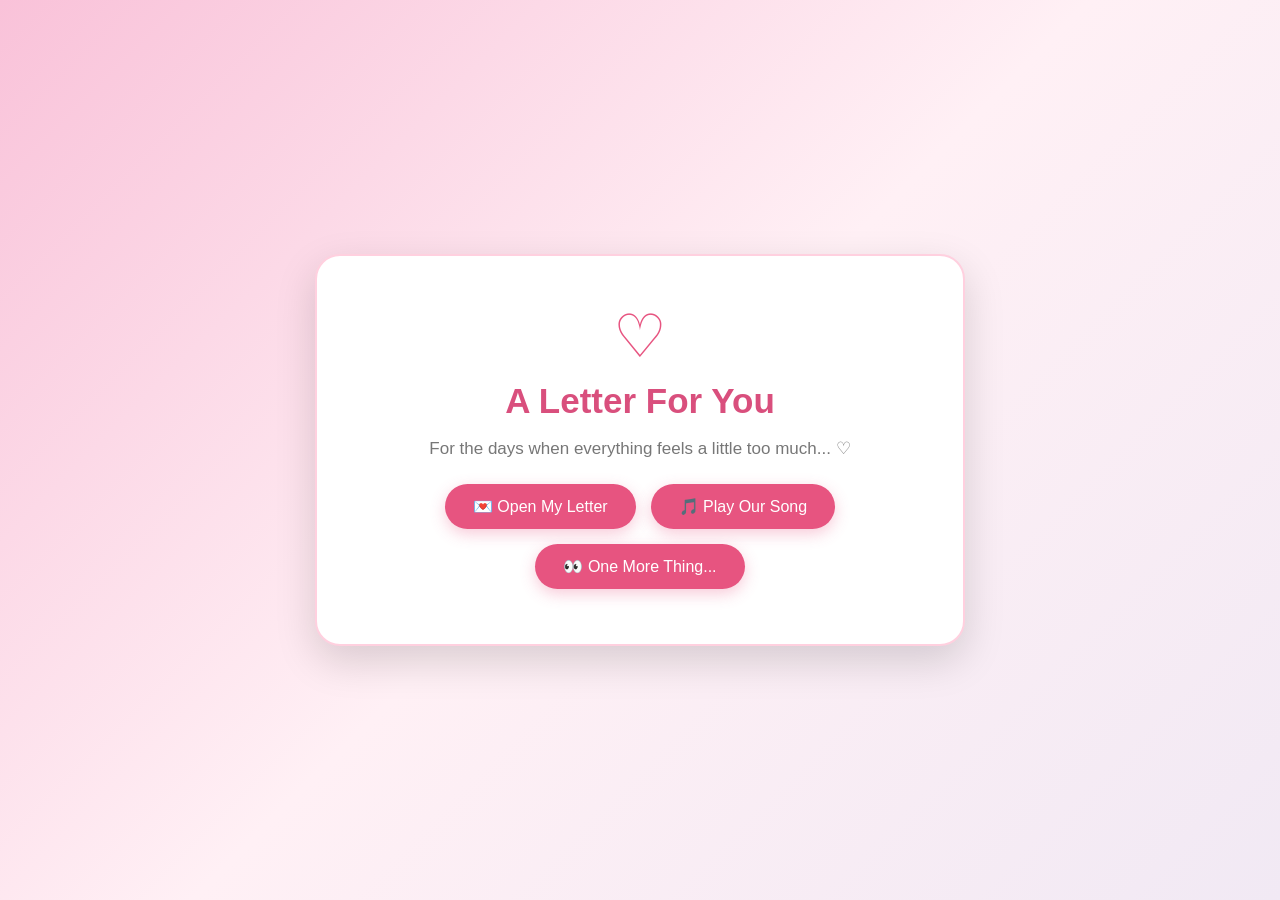
<file: index.html>
<!DOCTYPE html>
<html lang="en">

<head>
    <meta charset="UTF-8">
    <meta name="viewport" content="width=device-width, initial-scale=1.0">

    <title>A Letter For You ♡</title>

    <link rel="stylesheet" href="style.css">
</head>

<body>

    <!-- BACKGROUND MUSIC -->
    <audio id="backgroundMusic" loop>
        <source src="Joji - SLOW DANCING IN THE DARK.mp3" type="audio/mpeg">
    </audio>


    <!-- LETTER CARD -->
    <div class="letter">

        <div class="heart">♡</div>

        <h1>A Letter For You</h1>

        <p class="intro">
            For the days when everything feels a little too much... ♡
        </p>


        <!-- BUTTONS -->
        <div class="button-container">

            <button onclick="openLetter()">
                💌 Open My Letter
            </button>

            <button id="musicButton" onclick="toggleMusic()">
                🎵 Play Our Song
            </button>

            <button onclick="showFace()">
                👀 One More Thing...
            </button>

        </div>


        <!-- LETTER -->
        <div id="message">

            <p>
                Hey, I know things have been really hard for you lately,
                especially with school and all the pressure you're dealing with.
            </p>

            <p>
                I just want you to know that you don't have to figure
                everything out all at once. It's okay to feel tired.
                It's okay to take a break. You don't always have to be
                productive or have everything under control.
            </p>

            <p>
                Please don't be too hard on yourself. Your grades,
                deadlines, and mistakes don't define how capable you are.
                I see how much effort you're putting in, even on the days
                when you feel like you're not doing enough.
            </p>

            <p>
                I'm proud of you, not only when you succeed, but also
                when you keep trying even when things get difficult.
            </p>

            <p>
                And when everything starts to feel too heavy, remember
                that you don't have to carry it all by yourself.
                I'm here. You can talk to me, complain to me, cry if
                you need to, or we can just sit quietly together.
            </p>

            <p>
                Take things one day at a time, okay?
                You don't need to have your whole future figured out right now.
            </p>

            <p>
                Believe in yourself a little more.
                And on the days when that's difficult,
                I'll believe in you for you. ♡
            </p>

            <p class="ending">
                You've got this, love. ♡
                <br><br>
                I'm always here for you.
            </p>

        </div>

    </div>


    <!-- ============================= -->
    <!-- FACE POPUP -->
    <!-- ============================= -->

    <div id="facePopup" class="popup">

        <div class="popup-content">

            <span class="close" onclick="closeFace()">
                
            </span>

            <img src="pic.jpg" alt="That's me ♡">

            <h2>Surprise! ♡</h2>

            <p>
                Whenever things get hard,
                just remember that I'm always here for you. 💗
            </p>

        </div>

    </div>


    <!-- ============================= -->
    <!-- JAVASCRIPT -->
    <!-- ============================= -->

    <script>

        // OPEN LETTER
        function openLetter() {

            const message = document.getElementById("message");

            message.style.display = "block";
        }


        // PLAY / PAUSE MUSIC
        function toggleMusic() {

            const music = document.getElementById("backgroundMusic");
            const button = document.getElementById("musicButton");

            music.volume = 0.5;

            if (music.paused) {

                music.play();

                button.innerHTML = "⏸ Pause Our Song";

            } else {

                music.pause();

                button.innerHTML = "🎵 Play Our Song";

            }
        }


        // SHOW FACE
        function showFace() {

            const popup = document.getElementById("facePopup");

            popup.style.display = "flex";
        }


        // CLOSE FACE
        function closeFace() {

            const popup = document.getElementById("facePopup");

            popup.style.display = "none";
        }


        // CLOSE POPUP WHEN CLICKING OUTSIDE
        window.onclick = function(event) {

            const popup = document.getElementById("facePopup");

            if (event.target === popup) {

                popup.style.display = "none";
            }
        }

    </script>

</body>

</html>
</file>
<file: style.css>
/* ============================= */
/* GENERAL PAGE */
/* ============================= */

* {
    box-sizing: border-box;
}

body {
    margin: 0;
    padding: 30px;

    min-height: 100vh;

    display: flex;
    justify-content: center;
    align-items: center;

    font-family: Arial, Helvetica, sans-serif;

    background: linear-gradient(
        135deg,
        #f9c2d9,
        #fff0f5,
        #f1e9f4
    );
}


/* ============================= */
/* LETTER CARD */
/* ============================= */

.letter {
    width: 90%;
    max-width: 650px;

    background-color: #ffffff;

    padding: 45px;

    border-radius: 25px;

    text-align: center;

    box-shadow: 0 15px 40px rgba(0, 0, 0, 0.15);

    border: 2px solid #ffd0df;
}


/* ============================= */
/* TITLE */
/* ============================= */

h1 {
    color: #d94f7d;

    font-size: 35px;

    margin-top: 10px;
    margin-bottom: 10px;
}


/* ============================= */
/* INTRO TEXT */
/* ============================= */

.intro {
    color: #777;

    font-size: 17px;

    margin-bottom: 25px;
}


/* ============================= */
/* HEART */
/* ============================= */

.heart {
    font-size: 60px;

    color: #e75480;

    animation: heartbeat 1.5s infinite;
}


/* HEART ANIMATION */

@keyframes heartbeat {

    0% {
        transform: scale(1);
    }

    50% {
        transform: scale(1.2);
    }

    100% {
        transform: scale(1);
    }
}


/* ============================= */
/* BUTTON CONTAINER */
/* ============================= */

.button-container {
    display: flex;

    justify-content: center;
    align-items: center;

    gap: 15px;

    margin-top: 20px;
    margin-bottom: 10px;

    flex-wrap: wrap;
}


/* ============================= */
/* BUTTON */
/* ============================= */

button {
    background-color: #e75480;

    color: white;

    border: none;

    padding: 13px 28px;

    border-radius: 30px;

    font-size: 16px;

    cursor: pointer;

    transition: 0.3s;

    box-shadow: 0 5px 15px rgba(231, 84, 128, 0.3);
}


/* BUTTON HOVER */

button:hover {
    background-color: #c7436b;

    transform: scale(1.07);
}


/* ============================= */
/* SECRET MESSAGE */
/* ============================= */

#message {
    display: none;

    margin-top: 35px;

    padding-top: 25px;

    border-top: 1px solid #ffd0df;

    text-align: left;

    color: #555;

    font-size: 16px;

    line-height: 1.8;

    animation: fadeIn 1s ease;
}


/* ============================= */
/* ENDING MESSAGE */
/* ============================= */

.ending {
    margin-top: 30px;

    text-align: center;

    color: #d94f7d;

    font-weight: bold;

    font-size: 18px;
}


/* ============================= */
/* FACE POPUP */
/* ============================= */

.popup {
    display: none;

    position: fixed;

    z-index: 1000;

    left: 0;
    top: 0;

    width: 100%;
    height: 100%;

    background-color: rgba(0, 0, 0, 0.55);

    justify-content: center;
    align-items: center;

    padding: 20px;
}


/* ============================= */
/* POPUP BOX */
/* ============================= */

.popup-content {
    position: relative;

    background-color: white;

    width: 90%;
    max-width: 400px;

    padding: 25px;

    border-radius: 25px;

    text-align: center;

    box-shadow: 0 15px 40px rgba(0, 0, 0, 0.3);

    animation: popupAnimation 0.4s ease;
}


/* ============================= */
/* YOUR PHOTO */
/* ============================= */

.popup-content img {
    width: 220px;
    height: 220px;

    object-fit: cover;

    border-radius: 50%;

    border: 5px solid #ffd0df;

    box-shadow: 0 8px 20px rgba(0, 0, 0, 0.15);
}


/* ============================= */
/* POPUP TITLE */
/* ============================= */

.popup-content h2 {
    color: #d94f7d;

    margin-top: 20px;

    margin-bottom: 10px;
}


/* ============================= */
/* POPUP TEXT */
/* ============================= */

.popup-content p {
    color: #666;

    line-height: 1.6;

    font-size: 16px;
}


/* ============================= */
/* CLOSE BUTTON */
/* ============================= */

.close {
    position: absolute;

    top: 8px;
    right: 15px;

    font-size: 30px;

    color: #d94f7d;

    cursor: pointer;

    transition: 0.2s;
}

.close:hover {
    color: #c7436b;

    transform: scale(1.2);
}


/* ============================= */
/* POPUP ANIMATION */
/* ============================= */

@keyframes popupAnimation {

    from {
        opacity: 0;

        transform: scale(0.7);
    }

    to {
        opacity: 1;

        transform: scale(1);
    }
}


/* ============================= */
/* FADE ANIMATION */
/* ============================= */

@keyframes fadeIn {

    from {
        opacity: 0;

        transform: translateY(15px);
    }

    to {
        opacity: 1;

        transform: translateY(0);
    }
}


/* ============================= */
/* PHONE SCREEN */
/* ============================= */

@media (max-width: 600px) {

    body {
        padding: 15px;
    }

    .letter {
        width: 100%;

        padding: 30px 20px;
    }

    h1 {
        font-size: 28px;
    }

    .heart {
        font-size: 50px;
    }

    #message {
        font-size: 15px;
    }

    button {
        width: 100%;
    }

    .button-container {
        flex-direction: column;
    }

    .popup-content img {
        width: 180px;
        height: 180px;
    }
}
</file>
